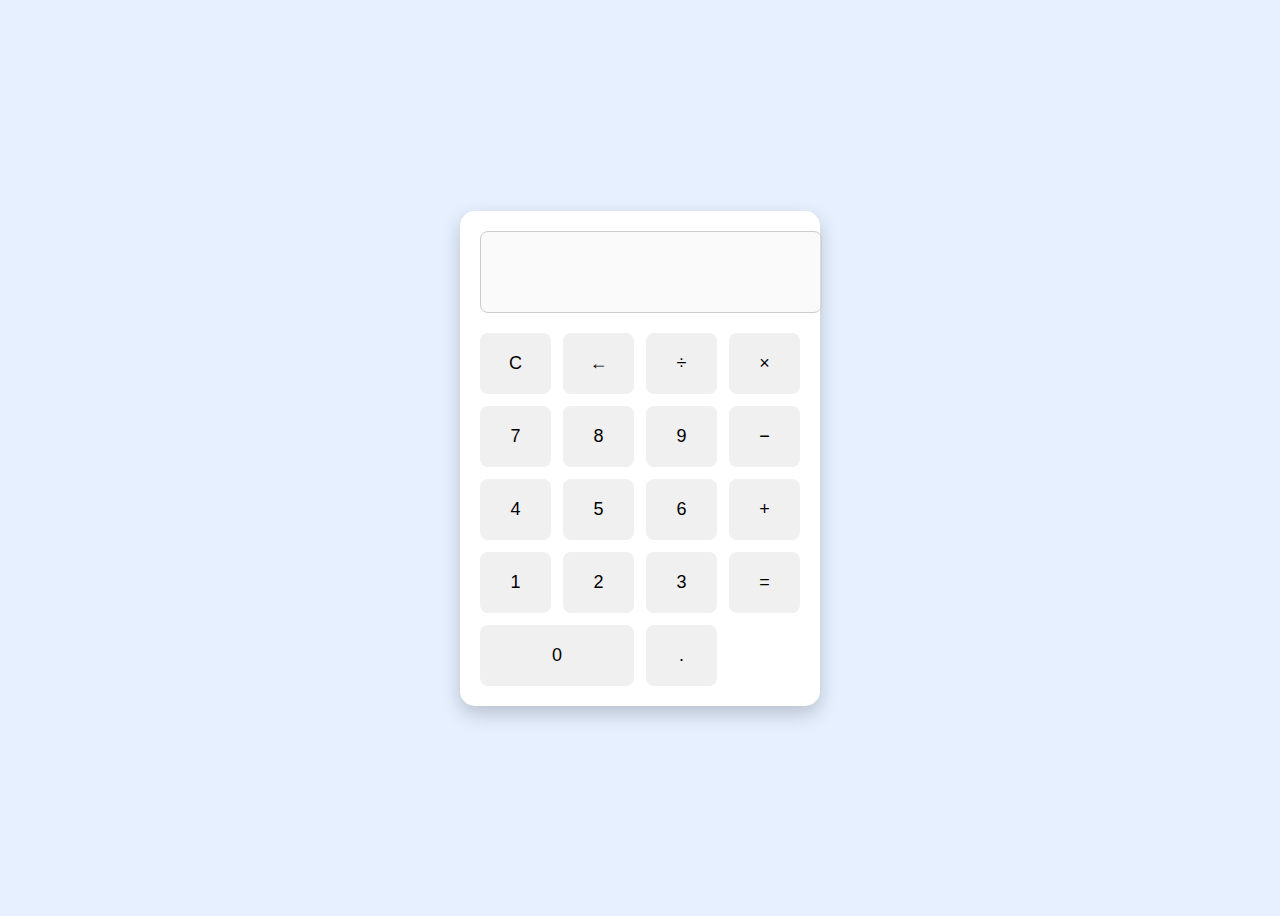
<file: calculator/index.html>
<!DOCTYPE html>
<html lang="en">
<head>
  <meta charset="UTF-8" />
  <meta name="viewport" content="width=device-width, initial-scale=1.0"/>
  <title>Calculator - Vikas Rathore</title>
  <link rel="stylesheet" href="style.css" />
</head>
<body>

  <div class="calculator">
    <input type="text" id="display" disabled />
    <div class="buttons">
      <button onclick="clearDisplay()">C</button>
      <button onclick="deleteLast()">←</button>
      <button onclick="appendValue('/')">÷</button>
      <button onclick="appendValue('*')">×</button>

      <button onclick="appendValue('7')">7</button>
      <button onclick="appendValue('8')">8</button>
      <button onclick="appendValue('9')">9</button>
      <button onclick="appendValue('-')">−</button>

      <button onclick="appendValue('4')">4</button>
      <button onclick="appendValue('5')">5</button>
      <button onclick="appendValue('6')">6</button>
      <button onclick="appendValue('+')">+</button>

      <button onclick="appendValue('1')">1</button>
      <button onclick="appendValue('2')">2</button>
      <button onclick="appendValue('3')">3</button>
      <button onclick="calculate()">=</button>

      <button onclick="appendValue('0')" class="zero">0</button>
      <button onclick="appendValue('.')">.</button>
    </div>
  </div>

  <script src="script.js"></script>
</body>
</html>
</file>
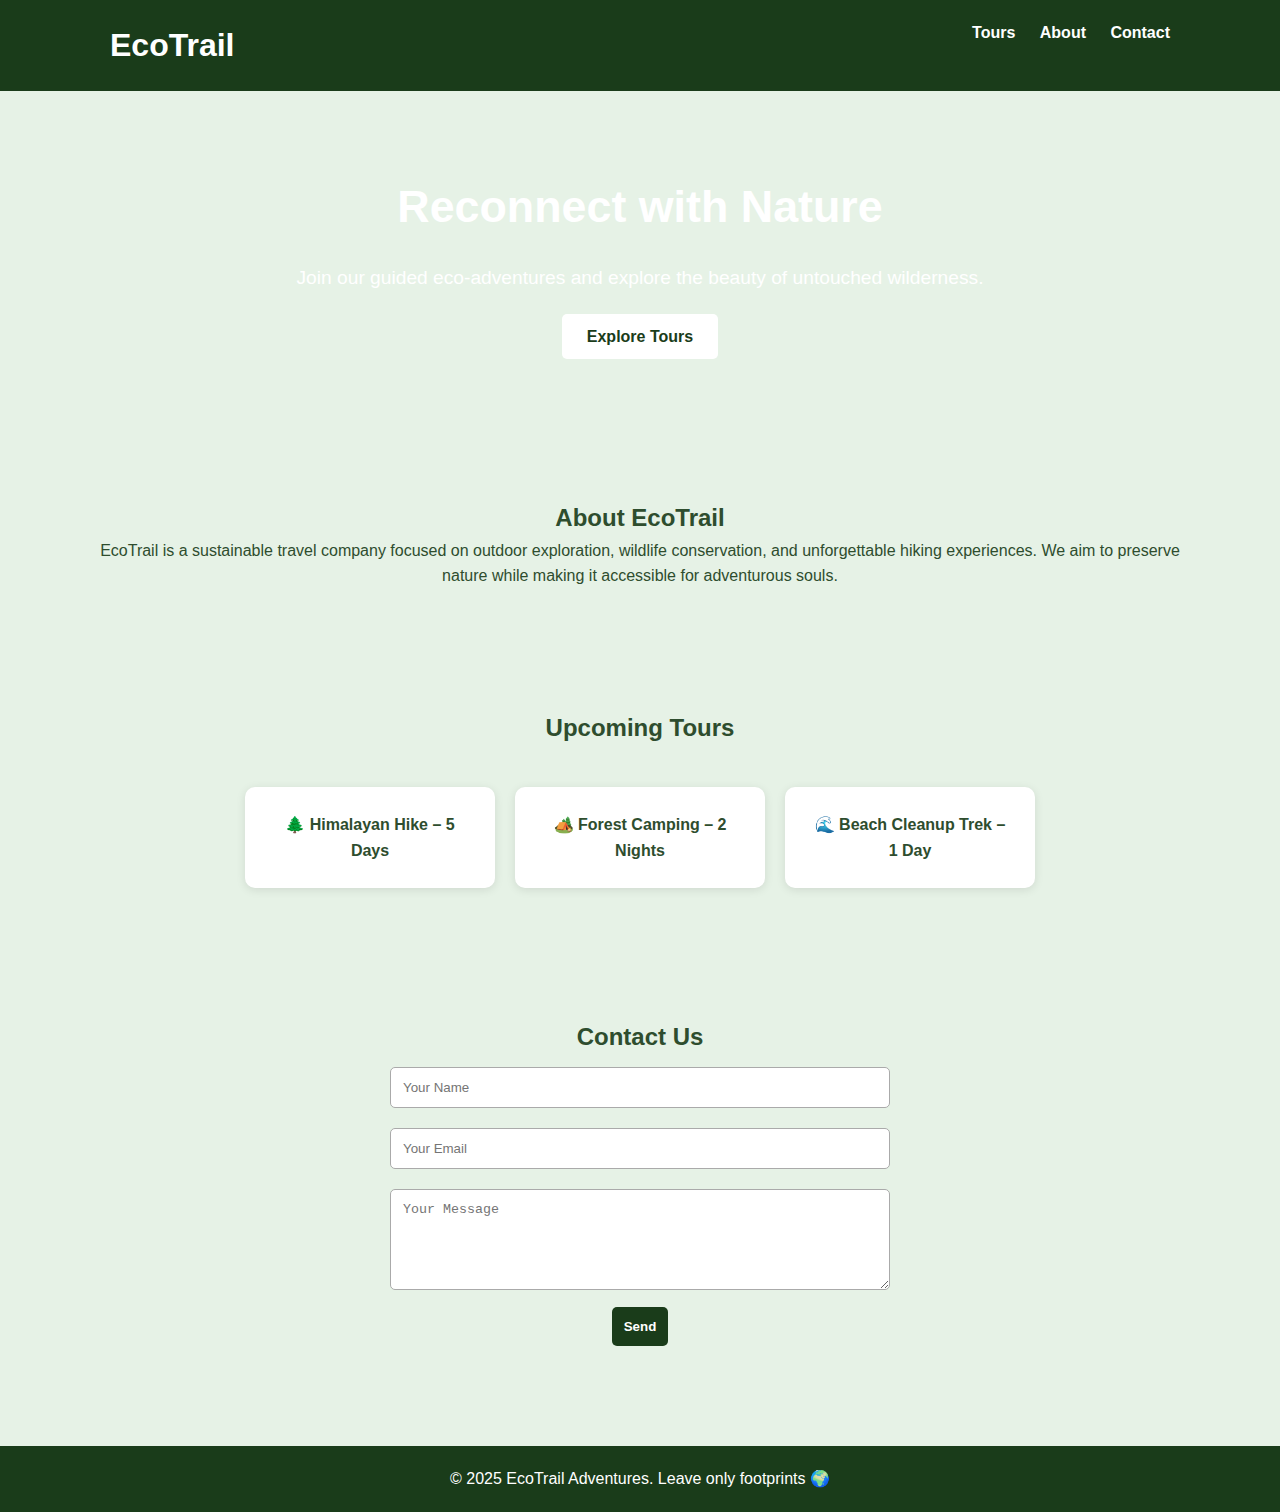
<file: landing page/index.html>
<!DOCTYPE html>
<html lang="en">
<head>
  <meta charset="UTF-8" />
  <meta name="viewport" content="width=device-width, initial-scale=1.0"/>
  <title>EcoTrail - Explore Nature</title>
  <link rel="stylesheet" href="style.css" />
</head>
<body>

  <header>
    <div class="container">
      <h1>EcoTrail</h1>
      <nav>
        <a href="#tours">Tours</a>
        <a href="#about">About</a>
        <a href="#contact">Contact</a>
      </nav>
    </div>
  </header>

  <section class="hero">
    <div class="container">
      <h2>Reconnect with Nature</h2>
      <p>Join our guided eco-adventures and explore the beauty of untouched wilderness.</p>
      <a href="#tours" class="btn">Explore Tours</a>
    </div>
  </section>

  <section id="about" class="about">
    <div class="container">
      <h2>About EcoTrail</h2>
      <p>EcoTrail is a sustainable travel company focused on outdoor exploration, wildlife conservation, and unforgettable hiking experiences. We aim to preserve nature while making it accessible for adventurous souls.</p>
    </div>
  </section>

  <section id="tours" class="features">
    <div class="container">
      <h2>Upcoming Tours</h2>
      <div class="cards">
        <div class="card">🌲 Himalayan Hike – 5 Days</div>
        <div class="card">🏕️ Forest Camping – 2 Nights</div>
        <div class="card">🌊 Beach Cleanup Trek – 1 Day</div>
      </div>
    </div>
  </section>

  <section id="contact" class="contact">
    <div class="container">
      <h2>Contact Us</h2>
      <form>
        <input type="text" placeholder="Your Name" required />
        <input type="email" placeholder="Your Email" required />
        <textarea placeholder="Your Message" rows="5" required></textarea>
        <button type="submit">Send</button>
      </form>
    </div>
  </section>

  <footer>
    <div class="container">
      <p>&copy; 2025 EcoTrail Adventures. Leave only footprints 🌍</p>
    </div>
  </footer>

</body>
</html>
</file>
<file: calculator/style.css>
body {
  display: flex;
  justify-content: center;
  align-items: center;
  height: 100vh;
  background: #e6f0ff;
  font-family: 'Segoe UI', sans-serif;
}

.calculator {
  background: white;
  padding: 20px;
  border-radius: 15px;
  box-shadow: 0 8px 20px rgba(0, 0, 0, 0.2);
  width: 320px;
}

#display {
  width: 100%;
  height: 60px;
  font-size: 24px;
  text-align: right;
  padding: 10px;
  margin-bottom: 20px;
  border: 1px solid #ccc;
  border-radius: 8px;
}

.buttons {
  display: grid;
  grid-template-columns: repeat(4, 1fr);
  gap: 12px;
}

button {
  padding: 20px;
  font-size: 18px;
  border: none;
  border-radius: 8px;
  background-color: #f0f0f0;
  cursor: pointer;
  transition: background-color 0.3s ease;
}

button:hover {
  background-color: #d9e6f2;
}

button.zero {
  grid-column: span 2;
}
</file>
<file: landing page/style.css>
* {
  margin: 0;
  padding: 0;
  box-sizing: border-box;
}

body {
  font-family: 'Segoe UI', sans-serif;
  line-height: 1.6;
  background-color: #e6f2e6;
  color: #2e4d2e;
}

.container {
  width: 90%;
  max-width: 1100px;
  margin: auto;
}

header {
  background-color: #1a3c1a;
  color: white;
  padding: 20px 0;
  overflow: hidden;
}

header h1 {
  float: left;
  margin-left: 20px;
  font-weight: bold;
}

nav {
  float: right;
  margin-right: 20px;
}

nav a {
  color: white;
  margin-left: 20px;
  text-decoration: none;
  font-weight: bold;
}

.hero {
  background-image: url('https://images.unsplash.com/photo-1508923567004-3a6b8004f3d3');
  background-size: cover;
  background-position: center;
  color: white;
  text-align: center;
  padding: 80px 20px;
}

.hero h2 {
  font-size: 2.8rem;
  margin-bottom: 10px;
}

.hero p {
  margin: 20px 0;
  font-size: 1.2rem;
}

.btn {
  display: inline-block;
  background-color: #fff;
  color: #1a3c1a;
  padding: 10px 25px;
  text-decoration: none;
  border-radius: 5px;
  font-weight: bold;
}

.about, .features, .contact {
  padding: 60px 0;
  text-align: center;
}

.cards {
  display: flex;
  flex-wrap: wrap;
  justify-content: center;
  margin-top: 30px;
}

.card {
  background: white;
  padding: 25px;
  margin: 10px;
  width: 250px;
  border-radius: 10px;
  box-shadow: 0 2px 10px rgba(0,0,0,0.1);
  font-weight: bold;
}

form {
  width: 80%;
  max-width: 500px;
  margin: auto;
}

form input, form textarea {
  width: 100%;
  padding: 12px;
  margin: 10px 0;
  border-radius: 5px;
  border: 1px solid #aaa;
}

form button {
  background-color: #1a3c1a;
  color: white;
  border: none;
  padding: 12px;
  border-radius: 5px;
  cursor: pointer;
  font-weight: bold;
}

footer {
  background-color: #1a3c1a;
  color: white;
  text-align: center;
  padding: 20px 0;
  margin-top: 40px;
}
</file>
